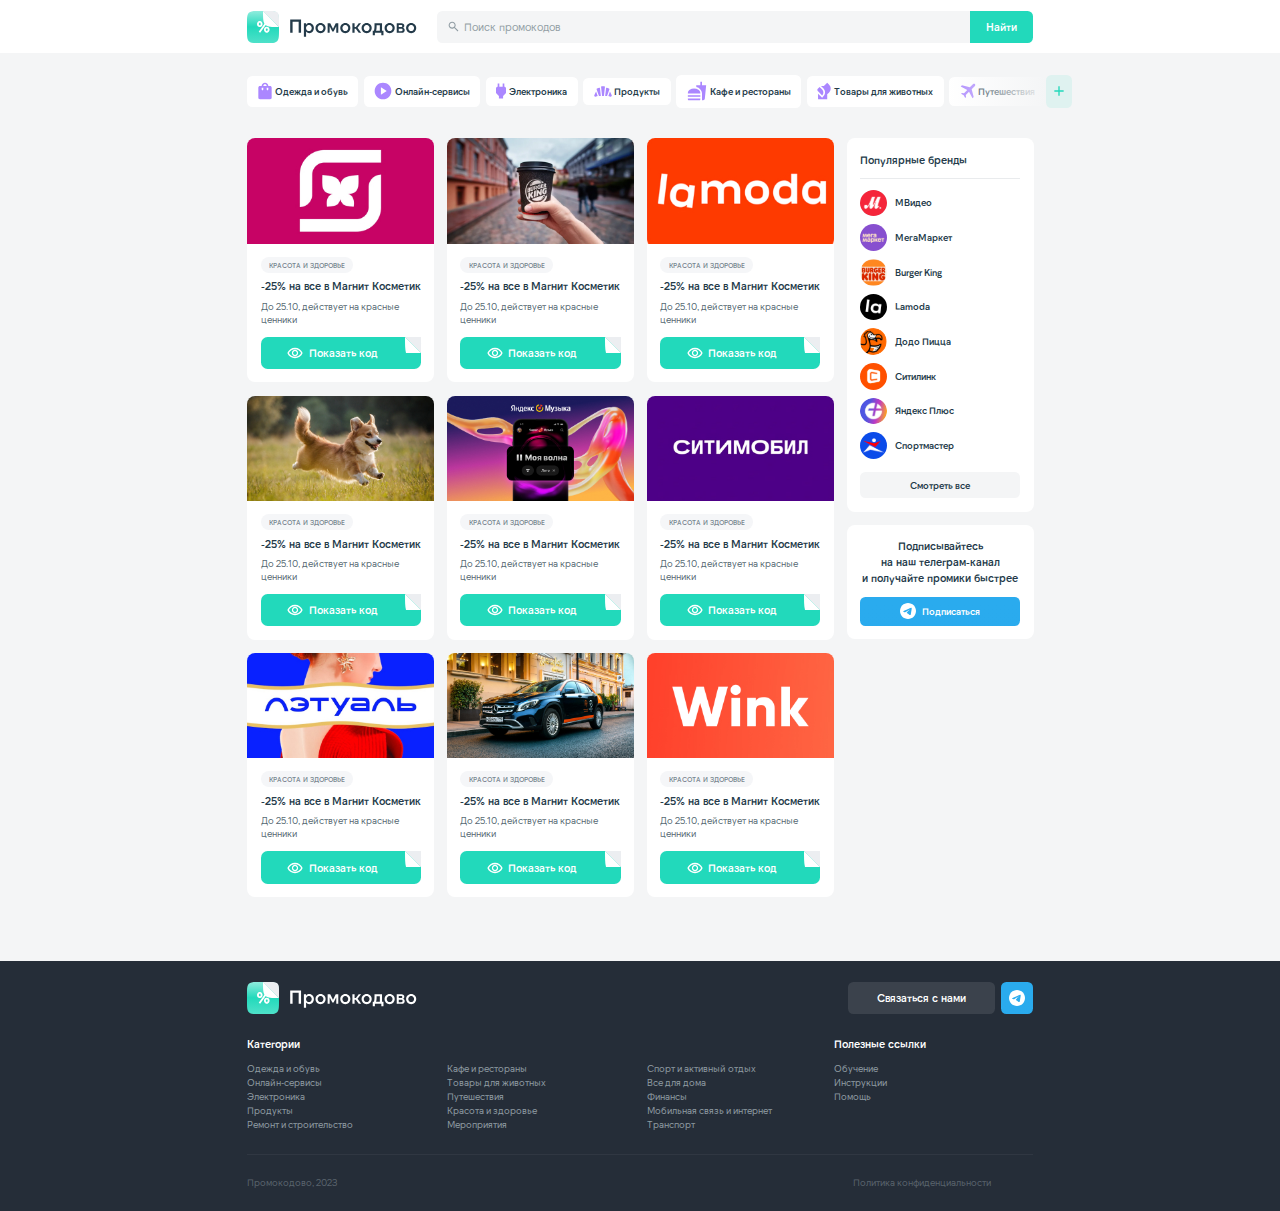
<file: index.html>
<!DOCTYPE html>
<html lang="en">

<head>
  <meta charset="UTF-8">
  <meta name="viewport" content="width=device-width, initial-scale=1.0">
  <link rel="stylesheet" href="css/reset.css">
  <link rel="stylesheet" href="css/fonts.css">
  <link rel="stylesheet" href="css/style.css">
  <title>Home</title>
</head>

<body>
  <div class="wrapper">
    <header class="header">
      <div class="container">
        <div class="header__content">
          <a class="header__logo" href="/">
            <img class="logo__img" src="images/logo.svg" alt="logo">
          </a>
          <div class="form-wrap">
            <form class="header__form" action="" method="get" id="header__form">
              <div class="header__input-wrap">
                <input class="header__search" type="search" name="" placeholder="Поиск промокодов">
              </div>
            </form>
            <button class="header__btn-search button" form="header__form">Найти</button>
          </div>
        </div>
      </div>
    </header>
    <main class="main">
      <section class="main__category">
        <div class="container">
          <div class="category__inner">
            <div class="category__row">
              <ul class="category__tab-list">
                <li class="category__tab-item" data-tub="#tab-1">
                  <img src="images/category/shopping-bag.svg" alt="icon">
                  <p class="category__tab-text">Одежда и обувь</p>
                </li>
                <li class="category__tab-item" data-tub="#tab-2">
                  <img src="images/category/play-circle.svg" alt="icon">
                  <p class="category__tab-text">Онлайн-сервисы</p>
                </li>
                <li class="category__tab-item" data-tub="#tab-3">
                  <img src="images/category/power.svg" alt="icon">
                  <p class="category__tab-text">Электроника</p>
                </li>
                <li class="category__tab-item" data-tub="#tab-4">
                  <img src="images/category/bakery-dining.svg" alt="icon">
                  <p class="category__tab-text">Продукты</p>
                </li>
                <li class="category__tab-item" data-tub="#tab-5">
                  <img src="images/category/fastfood.svg" alt="icon">
                  <p class="category__tab-text">Кафе и рестораны</p>
                </li>
                <li class="category__tab-item" data-tub="#tab-6">
                  <img src="images/category/dog-barking.svg" alt="icon">
                  <p class="category__tab-text">Товары для животных</p>
                </li>
                <li class="category__tab-item category-seven" data-tub="#tab-7">
                  <img src="images/category/flightsmode.svg" alt="icon">
                  <p class="category__tab-text">Путешествия</p>
                </li>
              </ul>
              <div class="category__tab-add">
                <img src="images/category/add.svg" alt="add">
              </div>
            </div>
            <div class="category__row hidden">
              <ul class="category__tab-list">
                <li class="category__tab-item" data-tub="#tab-8">
                  <img src="images/category/shopping-bag.svg" alt="icon">
                  <p class="category__tab-text">Одежда и обувь</p>
                </li>
                <li class="category__tab-item" data-tub="#tab-9">
                  <img src="images/category/shopping-bag.svg" alt="icon">
                  <p class="category__tab-text">Одежда и обувь</p>
                </li>
                <li class="category__tab-item" data-tub="#tab-10">
                  <img src="images/category/shopping-bag.svg" alt="icon">
                  <p class="category__tab-text">Одежда и обувь</p>
                </li>
                <li class="category__tab-item" data-tub="#tab-11">
                  <img src="images/category/shopping-bag.svg" alt="icon">
                  <p class="category__tab-text">Одежда и обувь</p>
                </li>
                <li class="category__tab-item" data-tub="#tab-12">
                  <img src="images/category/shopping-bag.svg" alt="icon">
                  <p class="category__tab-text">Одежда и обувь</p>
                </li>
                <li class="category__tab-item" data-tub="#tab-13">
                  <img src="images/category/shopping-bag.svg" alt="icon">
                  <p class="category__tab-text">Одежда и обувь</p>
                </li>
                <li class="category__tab-item" data-tub="#tab-14">
                  <img src="images/category/shopping-bag.svg" alt="icon">
                  <p class="category__tab-text">Одежда и обувь</p>
                </li>
              </ul>
            </div>
            <div class="category__row hidden">
              <ul class="category__tab-list">
                <li class="category__tab-item" data-tub="#tab-15">
                  <img src="images/category/shopping-bag.svg" alt="icon">
                  <p class="category__tab-text">Одежда и обувь</p>
                </li>
              </ul>
            </div>
          </div>
        </div>
      </section>
      <div class="container">
        <div class="wrap-cart-brands">
          <section class="main__cart">
            <div class="cart__inner">
              <ul class="cart__list">
                <li class="cart__item">
                  <div class="cart__image-box">
                    <img class="cart__img" src="images/main/1.jpg" alt="cart">
                  </div>
                  <div class="cart__wrap">
                    <p class="cart__category">Красота и здоровье</p>
                    <p class="cart__descript">-25% на все в Магнит Косметик</p>
                    <p class="cart__promo-works">До 25.10, действует на красные ценники</p>
                    <button class="cart__promo-btn button" onclick="showCode(this)">
                      <img class="cart__btn-icon" src="images/main/visibility.svg" alt="visibility">
                      <span class="cart__btn-label">Показать код</span>
                    </button>
                  </div>
                </li>
                <li class="cart__item">
                  <div class="cart__image-box">
                    <img class="cart__img" src="images/main/2.jpg" alt="cart">
                  </div>
                  <div class="cart__wrap">
                    <p class="cart__category">Красота и здоровье</p>
                    <p class="cart__descript">-25% на все в Магнит Косметик</p>
                    <p class="cart__promo-works">До 25.10, действует на красные ценники</p>
                    <button class="cart__promo-btn button" onclick="showCode(this)">
                      <img class="cart__btn-icon" src="images/main/visibility.svg" alt="visibility">
                      <span class="cart__btn-label">Показать код</span>
                    </button>
                  </div>
                </li>
                <li class="cart__item">
                  <div class="cart__image-box">
                    <img class="cart__img" src="images/main/3.jpg" alt="cart">
                  </div>
                  <div class="cart__wrap">
                    <p class="cart__category">Красота и здоровье</p>
                    <p class="cart__descript">-25% на все в Магнит Косметик</p>
                    <p class="cart__promo-works">До 25.10, действует на красные ценники</p>
                    <button class="cart__promo-btn button" onclick="showCode(this)">
                      <img class="cart__btn-icon" src="images/main/visibility.svg" alt="visibility">
                      <span class="cart__btn-label">Показать код</span>
                    </button>
                  </div>
                </li>
                <li class="cart__item">
                  <div class="cart__image-box">
                    <img class="cart__img" src="images/main/4.jpg" alt="cart">
                  </div>
                  <div class="cart__wrap">
                    <p class="cart__category">Красота и здоровье</p>
                    <p class="cart__descript">-25% на все в Магнит Косметик</p>
                    <p class="cart__promo-works">До 25.10, действует на красные ценники</p>
                    <button class="cart__promo-btn button" onclick="showCode(this)">
                      <img class="cart__btn-icon" src="images/main/visibility.svg" alt="visibility">
                      <span class="cart__btn-label">Показать код</span>
                    </button>
                  </div>
                </li>
                <li class="cart__item">
                  <div class="cart__image-box">
                    <img class="cart__img" src="images/main/5.jpg" alt="cart">
                  </div>
                  <div class="cart__wrap">
                    <p class="cart__category">Красота и здоровье</p>
                    <p class="cart__descript">-25% на все в Магнит Косметик</p>
                    <p class="cart__promo-works">До 25.10, действует на красные ценники</p>
                    <button class="cart__promo-btn button" onclick="showCode(this)">
                      <img class="cart__btn-icon" src="images/main/visibility.svg" alt="visibility">
                      <span class="cart__btn-label">Показать код</span>
                    </button>
                  </div>
                </li>
                <li class="cart__item">
                  <div class="cart__image-box">
                    <img class="cart__img" src="images/main/6.jpg" alt="cart">
                  </div>
                  <div class="cart__wrap">
                    <p class="cart__category">Красота и здоровье</p>
                    <p class="cart__descript">-25% на все в Магнит Косметик</p>
                    <p class="cart__promo-works">До 25.10, действует на красные ценники</p>
                    <button class="cart__promo-btn button" onclick="showCode(this)">
                      <img class="cart__btn-icon" src="images/main/visibility.svg" alt="visibility">
                      <span class="cart__btn-label">Показать код</span>
                    </button>
                  </div>
                </li>
                <li class="cart__item">
                  <div class="cart__image-box">
                    <img class="cart__img" src="images/main/7.jpg" alt="cart">
                  </div>
                  <div class="cart__wrap">
                    <p class="cart__category">Красота и здоровье</p>
                    <p class="cart__descript">-25% на все в Магнит Косметик</p>
                    <p class="cart__promo-works">До 25.10, действует на красные ценники</p>
                    <button class="cart__promo-btn button" onclick="showCode(this)">
                      <img class="cart__btn-icon" src="images/main/visibility.svg" alt="visibility">
                      <span class="cart__btn-label">Показать код</span>
                    </button>
                  </div>
                </li>
                <li class="cart__item">
                  <div class="cart__image-box">
                    <img class="cart__img" src="images/main/8.jpg" alt="cart">
                  </div>
                  <div class="cart__wrap">
                    <p class="cart__category">Красота и здоровье</p>
                    <p class="cart__descript">-25% на все в Магнит Косметик</p>
                    <p class="cart__promo-works">До 25.10, действует на красные ценники</p>
                    <button class="cart__promo-btn button" onclick="showCode(this)">
                      <img class="cart__btn-icon" src="images/main/visibility.svg" alt="visibility">
                      <span class="cart__btn-label">Показать код</span>
                    </button>
                  </div>
                </li>
                <li class="cart__item">
                  <div class="cart__image-box">
                    <img class="cart__img" src="images/main/9.jpg" alt="cart">
                  </div>
                  <div class="cart__wrap">
                    <p class="cart__category">Красота и здоровье</p>
                    <p class="cart__descript">-25% на все в Магнит Косметик</p>
                    <p class="cart__promo-works">До 25.10, действует на красные ценники</p>
                    <button class="cart__promo-btn button" onclick="showCode(this)">
                      <img class="cart__btn-icon" src="images/main/visibility.svg" alt="visibility">
                      <span class="cart__btn-label">Показать код</span>
                    </button>
                  </div>
                </li>
              </ul>
            </div>
          </section>
          <section class="main__brands">
            <div class="brands__inner">
              <div class="brands__heading">
                <h1 class="brands__title">Популярные бренды</h1>
              </div>
              <ul class="brands__list">
                <li class="brands__item">
                  <img class="brands__img" src="images/brands/1.svg" alt="mdvideo">
                  <span class="brands__label">МВидео</span>
                </li>
                <li class="brands__item">
                  <img class="brands__img" src="images/brands/2.svg" alt="megamarket">
                  <span class="brands__label">МегаМаркет</span>
                </li>
                <li class="brands__item">
                  <img class="brands__img" src="images/brands/3.svg" alt="burgerking">
                  <span class="brands__label">Burger King</span>
                </li>
                <li class="brands__item">
                  <img class="brands__img" src="images/brands/4.svg" alt="lamoda">
                  <span class="brands__label">Lamoda</span>
                </li>
                <li class="brands__item">
                  <img class="brands__img" src="images/brands/5.svg" alt="dodopizza">
                  <span class="brands__label">Додо Пицца</span>
                </li>
                <li class="brands__item">
                  <img class="brands__img" src="images/brands/6.svg" alt="citylink">
                  <span class="brands__label">Ситилинк</span>
                </li>
                <li class="brands__item">
                  <img class="brands__img" src="images/brands/7.svg" alt="yandexplus">
                  <span class="brands__label">Яндекс Плюс</span>
                </li>
                <li class="brands__item">
                  <img class="brands__img" src="images/brands/8.svg" alt="sportmaster">
                  <span class="brands__label">Спортмастер</span>
                </li>
                <li class="brands__item">
                  <img class="brands__img" src="images/brands/8.svg" alt="sportmaster">
                  <span class="brands__label">Спортмастер</span>
                </li>
                <li class="brands__item">
                  <img class="brands__img" src="images/brands/8.svg" alt="sportmaster">
                  <span class="brands__label">Спортмастер</span>
                </li>
                <li class="brands__item">
                  <img class="brands__img" src="images/brands/8.svg" alt="sportmaster">
                  <span class="brands__label">Спортмастер</span>
                </li>
                <li class="brands__item">
                  <img class="brands__img" src="images/brands/8.svg" alt="sportmaster">
                  <span class="brands__label">Спортмастер</span>
                </li>
              </ul>
              <button class="brands__btn-more">Смотреть все</button>
              <button class="brands__btn-less" style="display: none;">Скрыть</button>
            </div>
            <div class="subscribe__inner">
              <p class="subscribe__text">Подписывайтесь на наш телеграм-канал и получайте промики быстрее</p>
              <a class="subscribe__link" href="#">
                <img src="images/tg.svg" alt="tg">
                <span class="subscribe__link-text">Подписаться</span>
              </a>
            </div>
          </section>
        </div>
      </div>
    </main>
    <footer class="footer">
      <div class="container">
        <div class="footer__top">
          <a class="footer__logo" href="/">
            <img class="footer__logo-img" src="images/logo-footer.svg" alt="logo">
          </a>
          <div class="footer__contact">
            <a class="footer__link-btn" href="#">Связаться с нами</a>
            <a class="footer__link-icon" href="#">
              <img class="footer__icon-img" src="images/tg.svg" alt="tg">
            </a>
          </div>
        </div>
        <nav class="footer__nav">
          <div class="footer__nav-category">
            <p class="footer__nav-title">Категории</p>
            <div class="footer__wrap">
              <ul class="footer__list">
                <li class="footer__item">Одежда и обувь</li>
                <li class="footer__item">Онлайн-сервисы</li>
                <li class="footer__item">Электроника</li>
                <li class="footer__item">Продукты</li>
                <li class="footer__item">Ремонт и строительство</li>
              </ul>
              <ul class="footer__list">
                <li class="footer__item">Кафе и рестораны</li>
                <li class="footer__item">Товары для животных</li>
                <li class="footer__item">Путешествия</li>
                <li class="footer__item">Красота и здоровье</li>
                <li class="footer__item">Мероприятия</li>
              </ul>
              <ul class="footer__list">
                <li class="footer__item">Спорт и активный отдых</li>
                <li class="footer__item">Все для дома</li>
                <li class="footer__item">Финансы</li>
                <li class="footer__item">Мобильная связь и интернет</li>
                <li class="footer__item">Транспорт</li>
              </ul>
            </div>
          </div>
          <div class="footer__nav-link">
            <p class="footer__nav-title">Полезные ссылки</p>
            <div class=footer__wrap>
              <ul class="footer__list">
                <li class="footer__item"><a href="#">Обучение</a></li>
                <li class="footer__item"><a href="#">Инструкции</a></li>
                <li class="footer__item"><a href="#">Помощь</a></li>
              </ul>
            </div>
          </div>
        </nav>
        <div class="footer__bottom">
          <div class="bottom-wrap">
            <p class="bottom-text">Промокодово, 2023</p>
            <p class="bottom-text">Политика конфиденциальности</p>
          </div>
        </div>
      </div>
    </footer>
  </div>
  <script src="js/app.js" defer></script>
</body>

</html>
</file>
<file: css/fonts.css>
@font-face {
    font-family: "NT Somic";
    font-weight: 400;
    font-style: normal;
    src: local("NTSomic"),
      url("../fonts/NTSomic-Regular.woff") format('woff'),
      url("../fonts/NTSomic-Regular.eot") format('eot'),
      url("../fonts/NTSomic-Regular.otf") format('opentype');
    font-display: swap;
  }
  @font-face {
    font-family: "NT Somic";
    font-weight: 500;
    font-style: normal;
    src: local("NTSomic"),
      url("../fonts/NTSomic-Medium.woff") format('woff'),
      url("../fonts/NTSomic-Medium.eot") format('eot'),
      url("../fonts/NTSomic-Medium.otf") format('opentype');
    font-display: swap;
  }
</file>
<file: css/style.css>
html, body {
    font-family: "NT Somic", sans-serif;
  }
  
  .wrapper {
    min-height: 100%;
    width: 100%;
    overflow: hidden;
  }
  
  .container {
    max-width: 62.92vw;
    padding: 0 0.78vw;
    margin: 0 auto;
    height: 100%;
  }
  
  .header{
    padding: 0.83vw 0;
    background: #FFF;
  }
  
  .main{
    background: #F4F5F6;
    padding-bottom: 5vw;
  }
  
  .wrap-cart-brands{
    display: flex;
  }
  
  .main__category {
    padding: 1.67vw 0;
  }
  
  .main__cart {
  
  }
  
  .footer{
    padding-top: 1.67vw;
    background: #252D38;
  }
  
  .button{
    border-radius: 0.42vw;
    background: #22D9BB;
    color: #FFF;
    font-family: NT Somic;
    font-size: 0.83vw;
    font-style: normal;
    font-weight: 500;
    line-height: 150%;
  }
  
  .header__content {
    display: flex;
    align-items: center;
  }
  .header__logo {
    display: block;
    margin-right: 1.04vw;
  }
  .logo__img {
    width: 13.75vw;
    height: 2.50vw;
  }
  
  .header__form{
    width: 100%;
    display: flex;
    border-radius: 0.42vw 0 0 0.42vw;
    background-color: #F4F5F6;
    padding: 0.63vw 0.83vw;
  }
  .form-wrap{
    display: flex;
    align-items: center;
    width: 100%;
  }
  .header__input-wrap{
    position: relative;
    width: 100%;
    display: flex;
    align-items: center;
    padding-left: 1.30vw;
  }
  
  .header__input-wrap::before{
    content: '';
    position: absolute;
    top: 0.10vw;
    left: 0;
    margin-right: 5.21vw;
    background: url("../images/header/search.svg") no-repeat;
    background-size: contain;
    width: 1.04vw;
    height: 1.04vw;
  }
  
  .header__search {
    width: 100%;
    background-color: #F4F5F6;
    color: #919DA4;
    font-size: 0.83vw;
    font-style: normal;
    font-weight: 400;
    line-height: 1.25vw;
  }
  
  .header__search::placeholder{
    color: #919DA4;
  }
  
  .header__btn-search {
    padding: 0.63vw 1.25vw;
    border-radius: 0 0.42vw 0.42vw 0;
  }
  
  
  .category__inner {
    color: #243B4A;
  }
  
  .category__row{
    display: flex;
    margin-bottom: 0.7vw;
  }
  
  .category__tab-list {
    display: flex;
    align-items: center;
    justify-content: space-between;
  }
  .category__tab-item {
    cursor: pointer;
    display: flex;
    align-items: center;
    border-radius: 0.42vw;
    background: #FFF;
    margin-right: 0.42vw;
    padding: 0.52vw 0.83vw;
  }
  
  .category__tab-item:last-child{
    margin-right: 0;
  }
  
  .category__tab-item::before {
    content: '';
    display: none; /* По умолчанию скрываем стиль */
    position: absolute;
    top: 0;
    right: 0;
    bottom: 0;
    width: 7.81vw;
    background: linear-gradient(270deg, #F4F5F6 0%, rgba(244, 245, 246, 0.00) 100%);
  }
  
  .category__tab-list:first-child .category-seven::before {
    display: block;
  }
  
  .category__tab-item {
    position: relative;
    transition: all 0.2s ease-out;
  }


  .category__tab-item.active {
    background-color: #22D9BB;
    color: white;
  }
  
  
  .category__tab-item svg {
    width: 1.04vw;
    height: 1.04vw;
  }

  .category__tab-item svg path {

    fill: #22D9BB;

  }

  .category__tab-item.active svg path {

    fill: white;

  }

  .category__tab-text {
    margin-left: 0.21vw;
    white-space: nowrap;
    font-size: 0.73vw;
    font-style: normal;
    font-weight: 500;
    line-height: 142.857%;
  }
  .category__tab-add {
    cursor: pointer;
    min-width: 2.08vw;
    min-height: 2.08vw;
    display: flex;
    align-items: center;
    justify-content: center;
    border-radius: 0.42vw;
    background: #DFF2F0;
  }
  
  .category__tab-add img{
    width: 1.25vw;
    height: 1.25vw;
  }
  
  .hidden {
    display: none;
  }
  
  
  .cart__inner {
  }
  .cart__list {
    display: grid;
    grid-template-columns: repeat(3, 14.58vw);
    gap: 1.04vw;
  }
  .cart__item {
    border-radius: 0.63vw;
    background-color: #fff;
    height: fit-content;
  }
  .cart__image-box {
  
  }
  
  .cart__img{
    max-width: 14.58vw;
    min-width: 14.58vw;
    border-radius: 0.63vw 0.63vw 0 0;
  }
  
  .cart__wrap {
    padding: 1.04vw;
  }
  .cart__category {
    display: flex;
    padding: 0.21vw 0.63vw;
    justify-content: center;
    align-items: center;
    gap: 0.21vw;
    max-width: 7.24vw;
    white-space: nowrap;
    border-radius: 1.35vw;
    background: #F5F6F8;
    color: rgba(36, 59, 74, 0.60);
    font-size: 0.52vw;
    font-style: normal;
    font-weight: 500;
    line-height: 0.83vw;
    text-transform: uppercase;
    margin-bottom: 0.42vw;
  }
  .cart__descript {
    color: #243B4A;
    font-size: 0.83vw;
    font-style: normal;
    font-weight: 500;
    line-height: 150%;
    margin-bottom: 0.42vw;
  }
  .cart__promo-works {
    color: rgba(36, 59, 74, 0.80);
    font-size: 0.73vw;
    font-style: normal;
    font-weight: 400;
    line-height: 142.857%;
    margin-bottom: 0.84vw;
  }
  
  .cart__promo-btn {
    border-radius: 0.52vw;
    width: 100%;
    position: relative;
    padding: 0.63vw 2.50vw 0.63vw 2.08vw;
    display: flex;
    align-items: center;
  }
  
  .cart__promo-btn-after-click {
    padding: 0.63vw 3.91vw 0.63vw 3.91vw;
    display: flex;
    align-items: center;
    border-radius: 0.52vw;
    border: 0.05vw dashed rgba(36, 59, 74, 0.20);
    background: #ECEEF1;
  }
  
  .cart__promo-btn::after{
    position: absolute;
    content: '';
    background: url("../images/main/btn-top.svg");
    background-color: transparent;
    width: 1.25vw;
    height: 1.25vw;
    top: 0;
    right: 0;
    transition: all .2s ease-in-out;
  }
  
  .cart__promo-btn:hover::after{
    filter: drop-shadow(0vw 0.21vw 0.21vw rgba(0, 0, 0, 0.25));
  }
  
  .cart__btn-icon {
    width: 1.25vw;
    height: 1.25vw;
    margin-right: 0.42vw;
  }
  
  .cart__btn-label-after-click {
    color: #243B4A;
    font-size: 0.83vw;
    font-style: normal;
    font-weight: 500;
    line-height: 1.25vw;
  }
  
  
  .main__brands {
    margin-left: 1.04vw;
  }
  .brands__inner {
    width: 14.58vw;
    padding: 1.04vw;
    border-radius: 0.63vw;
    background: #FFF;
  }
  .brands__heading {
    padding-bottom: 0.83vw;
    border-bottom: 0.05vw solid rgba(36, 59, 74, 0.10);;
  }
  .brands__title {
    color: #243B4A;
    font-size: 0.83vw;
    font-style: normal;
    font-weight: 500;
    line-height: 150%;
  }
  
  .brands__list {
    padding-top: 0.83vw;
    max-height: 22.04vw;
    overflow: hidden;
    transition: max-height 0.5s ease-out;
  }
  
  .brands__list.is-expanded {
    max-height: unset;
    transition: max-height 0.5s ease-out;
  }
  
  .brands__item {
    cursor: pointer;
    display: flex;
    align-items: center;
    margin-bottom: 0.63vw;
  }
  
  .brands__img {
    width: 2.08vw;
    height: 2.08vw;
    margin-right: 0.63vw;
  }
  
  .brands__label {
    color: #243B4A;
    font-size: 0.73vw;
    font-style: normal;
    font-weight: 500;
    line-height: 142.857%;
  }
  .brands__btn-more,
  .brands__btn-less {
    margin-top: 0.83vw;
    padding: 0.52vw 3.80vw;
    border-radius: 0.42vw;
    background: #F4F5F6;
    width: 100%;
    color: #243B4A;
    font-size: 0.73vw;
    font-style: normal;
    font-weight: 500;
    line-height: 142.857%;
  }
  
  .brands__btn-more.is-hidden{
    display: none;
  }
  
  .subscribe__inner {
    margin-top: 1.04vw;
    width: 14.58vw;
    padding: 1.04vw;
    border-radius: 0.63vw;
    background: #FFF;
  }
  .subscribe__text {
    text-align: center;
    margin-bottom: 0.83vw;
    color: #243B4A;
    font-size: 0.83vw;
    font-style: normal;
    font-weight: 500;
    line-height: 150%;
  }
  .subscribe__link {
    border-radius: 0.42vw;
    background: linear-gradient(180deg, #2AABEE 0%, #229ED9 9925.83%), #F4F5F6;
    padding: 0.52vw 3.07vw;
    display: flex;
    align-items: center;
  }
  
  .subscribe__link img{
    margin-right: 0.52vw;
    width: 1.25vw;
    height: 1.25vw;
  }
  
  .subscribe__link-text {
    color: #FFF;
    font-size: 0.73vw;
    font-style: normal;
    font-weight: 500;
    line-height: 142.857%;
  }
  
  
  .footer__top {
    margin-bottom: 1.67vw;
    display: flex;
    align-items: center;
    justify-content: space-between;
  }
  .footer__logo {
    display: block;
  }
  .footer__logo-img {
    width: 13.75vw;
    height: 2.50vw;
  }
  .footer__contact {
    display: flex;
    align-items: center;
  }
  
  .footer__link-btn {
    border-radius: 0.42vw;
    background: rgba(255, 255, 255, 0.10);
    color: #FFF;
    font-size: 0.83vw;
    font-style: normal;
    font-weight: 500;
    line-height: 150%;
    text-align: center;
    padding: 0.63vw 2.29vw;
    margin-right: 0.42vw;
  }
  .footer__link-icon {
    border-radius: 0.42vw;
    background: linear-gradient(180deg, #2AABEE 0%, #229ED9 9925.83%), #F4F5F6;
    width: 2.50vw;
    height: 2.50vw;
    display: flex;
    align-items: center;
    justify-content: center;
  }
  .footer__icon-img {
    width: 1.25vw;
    height: 1.25vw;
  }
  
  .footer__nav {
    width: 54.11vw;
    display: flex;
    margin-bottom: 1.67vw;
  }
  
  .footer__nav-title {
    color: #FFF;
    font-size: 0.83vw;
    font-style: normal;
    font-weight: 500;
    line-height: 150%;
    margin-bottom: 0.83vw;
  }
  
  .footer__wrap{
    display: flex;
  }
  
  .footer__list {
    min-width: 14.58vw;
    margin-right: 1.04vw;
  }
  
  .footer__list:last-child{
    margin: 0;
  }
  
  .footer__item {
    cursor: pointer;
    color: #919DA4;
    font-size: 0.73vw;
    font-style: normal;
    font-weight: 400;
    line-height: 150%;
  }
  .footer__bottom {
    padding: 1.67vw 0;
    border-top: 0.05vw solid rgba(255, 255, 255, 0.05);
  }
  
  .bottom-wrap{
    width: 58.11vw;
    display: flex;
    align-items: center;
    justify-content: space-between;
  }
  
  .bottom-text {
    color: rgba(145, 157, 164, 0.50);
    font-size: 0.73vw;
    font-style: normal;
    font-weight: 400;
    line-height: 142.857%;
  }
  
  @media(max-width: 1000px){
    .header {
      padding: 8.20vw 0;
    }
    .container{
      max-width: 100%;
    }
    .button {
      border-radius: 1.60vw;
      font-size: 4.20vw;
      line-height: 4.80vw;
    }
    .header__content{
      flex-direction: column;
    }
    .header__logo{
      margin-right: 0;
      margin-bottom: 4.20vw;
    }
    .logo__img {
      width: 52.80vw;
      height: 9.60vw;
    }
    .header__form {
      border-radius: 1.60vw 0 0 1.60vw;
      padding: 2.40vw 3.20vw;
    }
    .header__input-wrap {
      padding-left: 9vw;
    }
    .header__input-wrap::before {
      top: 0.40vw;
      width: 7vw;
      height: 7vw;
    }
    .header__search {
      font-size: 5.2vw;
      line-height: 7.80vw;
    }
    .header__btn-search {
      padding: 3.7vw 4.80vw;
      border-radius: 0 1.60vw 1.60vw 0;
    }
    .main__category {
      padding: 8.40vw 0;
    }
    .category__row {
      flex-direction: column;
      justify-content: center;
    }
    .category__tab-list{
      display: block;
    }
    .category__tab-item {
      border-radius: 1.60vw;
      padding: 5vw 6.20vw;
      margin-bottom: 2vw;
      transition: all 0.2s ease-out;
    }
  
    .category__tab-list:first-child .category-seven::before {
      display: none;
    }
    .category__tab-item img {
      width: 8vw;
      height: 8vw;
    }
    .category__tab-text {
      margin-left: 1.60vw;
      font-size: 4.80vw;
      line-height: 4vw;
    }
  
    .category__tab-add{
      margin-top: 2vw;
      align-self: center;
      min-width: 15vw;
      min-height: 15vw;
      border-radius: 1.60vw;
    }
  
    .category__tab-add img {
      width: 10.80vw;
      height: 10.80vw;
    }
  
    .wrap-cart-brands{
      display: block;
    }
    .main__brands{
      display: none;
    }
    .cart__list {
      display: grid;
      grid-template-columns: repeat(1, 100%);
      gap: 1.04vw;
    }
  
    .cart__item {
      margin-bottom: 4vw;
      border-radius: 2vw;
    }
  
    .cart__img {
      max-width: none;
      width: 100%;
      height: 100%;
      border-radius: 2vw 2vw 0 0;
    }
    .cart__wrap {
      padding: 4vw;
    }
    .cart__category {
      padding: 1.80vw 2.40vw;
      max-width: 50.20vw;
      border-radius: 5.20vw;
      background: #F5F6F8;
      color: rgba(36, 59, 74, 0.60);
      font-size: 3.20vw;
      line-height: 3.20vw;
      margin-bottom: 2.40vw;
    }
  
    .cart__descript {
      font-size: 6.20vw;
      margin-bottom: 2.40vw;
    }
  
    .cart__promo-works {
      font-size: 4.80vw;
      margin-bottom: 5.40vw;
    }
  
    .cart__promo-btn {
      border-radius: 1.60vw;
      padding: 4vw 0;
      font-size: 5.2vw;
      display: flex;
      align-items: center;
      justify-content: center;
    }
  
    .cart__btn-icon {
      width: 6.25vw;
      height: 6.25vw;
      margin-right: 2vw;
    }
  
    .cart__promo-btn::after {
      top: -1px;
      width: 5.25vw;
      height: 5.25vw;
    }
    
    .cart__promo-btn-after-click {
      width: 100%;
      border-radius: 1.60vw;
      padding: 4vw 0;
      font-size: 5.2vw;
      display: flex;
      align-items: center;
      justify-content: center;
    }
  
    .cart__btn-label-after-click {
      font-size: 5.2vw;
      line-height: 6.25vw;
    }
  
    .footer__top {
      margin-bottom: 5vw;
      display: flex;
      flex-direction: column;
      align-items: center;
      justify-content: center;
    }
  
    .footer {
      padding-top: 4vw;
    }
  
    .footer__logo-img {
      width: 52.80vw;
      height: 9.60vw;
      margin-bottom: 4vw;
    }
  
    .footer__link-btn {
      border-radius: 1.60vw;
      font-size: 5.2vw;
      line-height: 150%;
      padding: 1.5vw 2vw;
      margin-right: 2vw;
    }
  
    .footer__link-icon {
      border-radius: 1.60vw;
      width: 10.50vw;
      height: 10.50vw;
      display: flex;
      align-items: center;
      justify-content: center;
    }
    .footer__icon-img {
      width: 5.25vw;
      height: 5.25vw;
    }
  
    .footer__nav {
      width: 100%;
      display: flex;
      flex-direction: column;
      margin-bottom: 1.67vw;
      align-items: center;
    }
    
    .footer__nav-category{
      width: 100%;
      margin-bottom: 5vw;
    }
    .footer__nav-title {
      text-align: center;
      font-size: 3.80vw;
      margin-bottom: 3vw;
    }
  
    .footer__wrap {
      width: 100%;
      display: flex;
      flex-direction: column;
      align-items: center;
    }
  
    .footer__list {
      display: flex;
      flex-direction: column;
      align-items: center;
      min-width: 100%;
      margin-right: 0;
    }
  
    .footer__item {
      font-size: 3.80vw;
      margin-bottom: 2vw;
    }
  
    .footer__nav-link{
      width: 100%;
    }
  
    .bottom-wrap {
      width: 100%;
    }
  
    .footer__bottom {
      padding: 4vw 0;
    }
    .bottom-text {
      font-size: 2.80vw;
    }
  }
</file>
